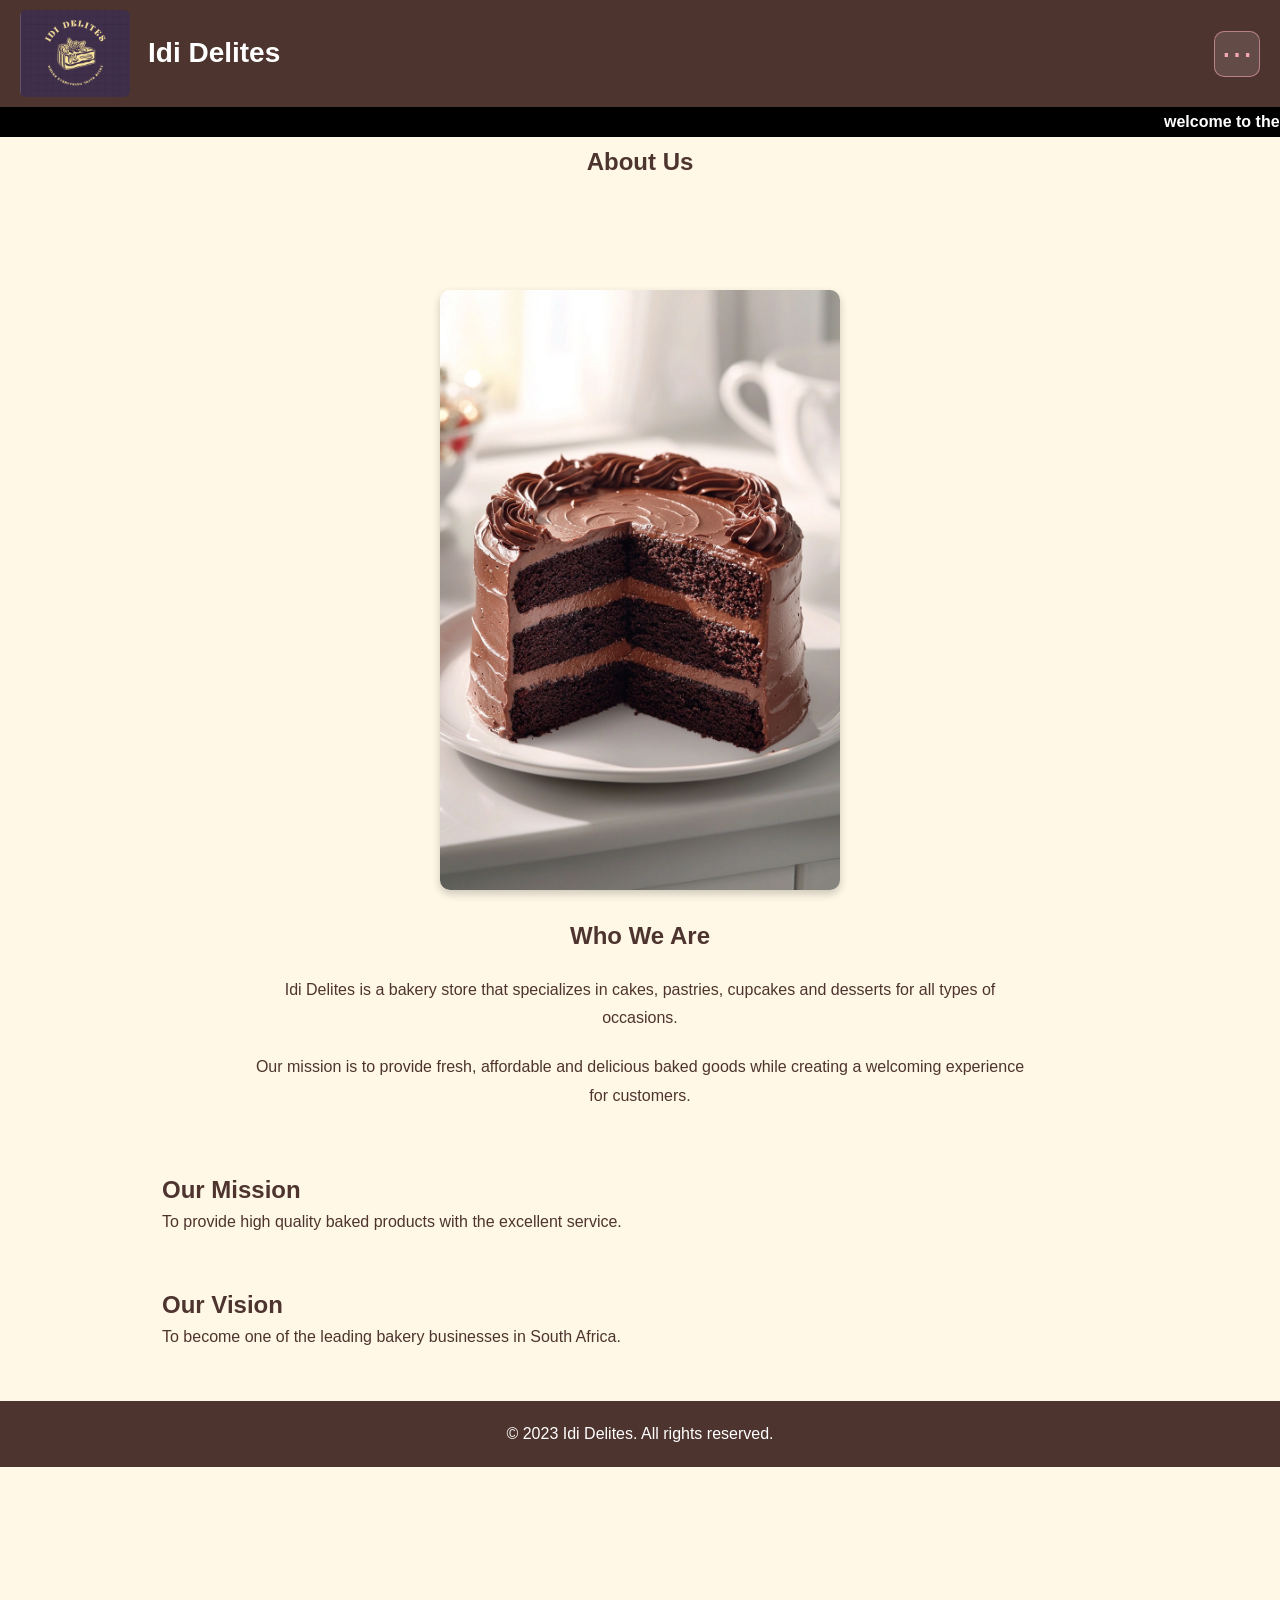
<file: about.html>
<!DOCTYPE html>
<html lang="en">
<head>
    <meta charset="UTF-8">
    <meta name="viewport" content="width=device-width, initial-scale=1.0">
    <meta http-equiv="Content-Security-Policy" content="default-src 'self'; script-src 'self'; style-src 'self' 'unsafe-inline'; img-src 'self' data:; frame-src https://www.google.com; font-src 'self'; connect-src 'self';">
    <title>About Us</title>
    
    <link rel="stylesheet" href="css/style.css">

</head>
<body>
    <header>
        <div class="logo">
            <img src="images/idi deletes.PNG" alt="Idi Delites Logo">
            <h1>Idi Delites</h1>
        </div>
        <button class="nav-toggle" aria-label="Toggle navigation">
            <span></span>
            <span></span>
            <span></span>
        </button>
        <nav class="main-nav">
            <ul>
                <li><a href="index.html">Home</a></li>
                <li><a href="about.html">About Us</a></li>
                <li><a href="contact.html">Contact Information</a></li>
                <li><a href="products.html">Products</a></li>
                <li><a href="equiry.html">Equiry</a></li>
            </ul>
        </nav>
    </header>

    <!--Welcome banner (shared) -->
    <div id="welcomeBanner">
        <span class="welcome-text">welcome to the Idi Delites Website</span>
    </div>

    <!--About banner-->
        <div class="page-banner">
            <h2>About Us</h2>
        </div>

        <!--About content-->
        <main>
        <section class="about-container">
            <div class="about-image">
                <img src="images/Chocolate-Cake.webp" alt="Bakery products">
            </div>
            <div class="about-content">
                <h2>Who We Are</h2>
                <p>Idi Delites is a bakery store that specializes in cakes, pastries, cupcakes and desserts for all types of occasions.</p>
                <p>Our mission is to provide fresh, affordable and delicious baked goods while creating a welcoming experience for customers.</p>
            </div>
        </section>

        <!---Mission statement-->
        <section class="mission-section">
            <div class="mission-card mission-hover">
                <h2>Our Mission</h2>
                <p>To provide high quality baked products with the excellent service.</p><br><br>
            </div>

            <div class="mission-card mission-hover">
                <h2>Our Vision</h2>
                <p>To become one of the leading bakery businesses in South Africa.</p><br><br>
            </div>
        </section>

        <!---Footer-->
        <footer>
            <p>&copy; 2023 Idi Delites. All rights reserved.</p>
        </footer>
    </main>

<section class="about-container"></section>

<section class="about-container fade-in"></section>

<section class="mission-section"></section>

<section class="mission-section fade-in"></section>

<script src="js/script.js"></script>


</body>
</html>
</file>
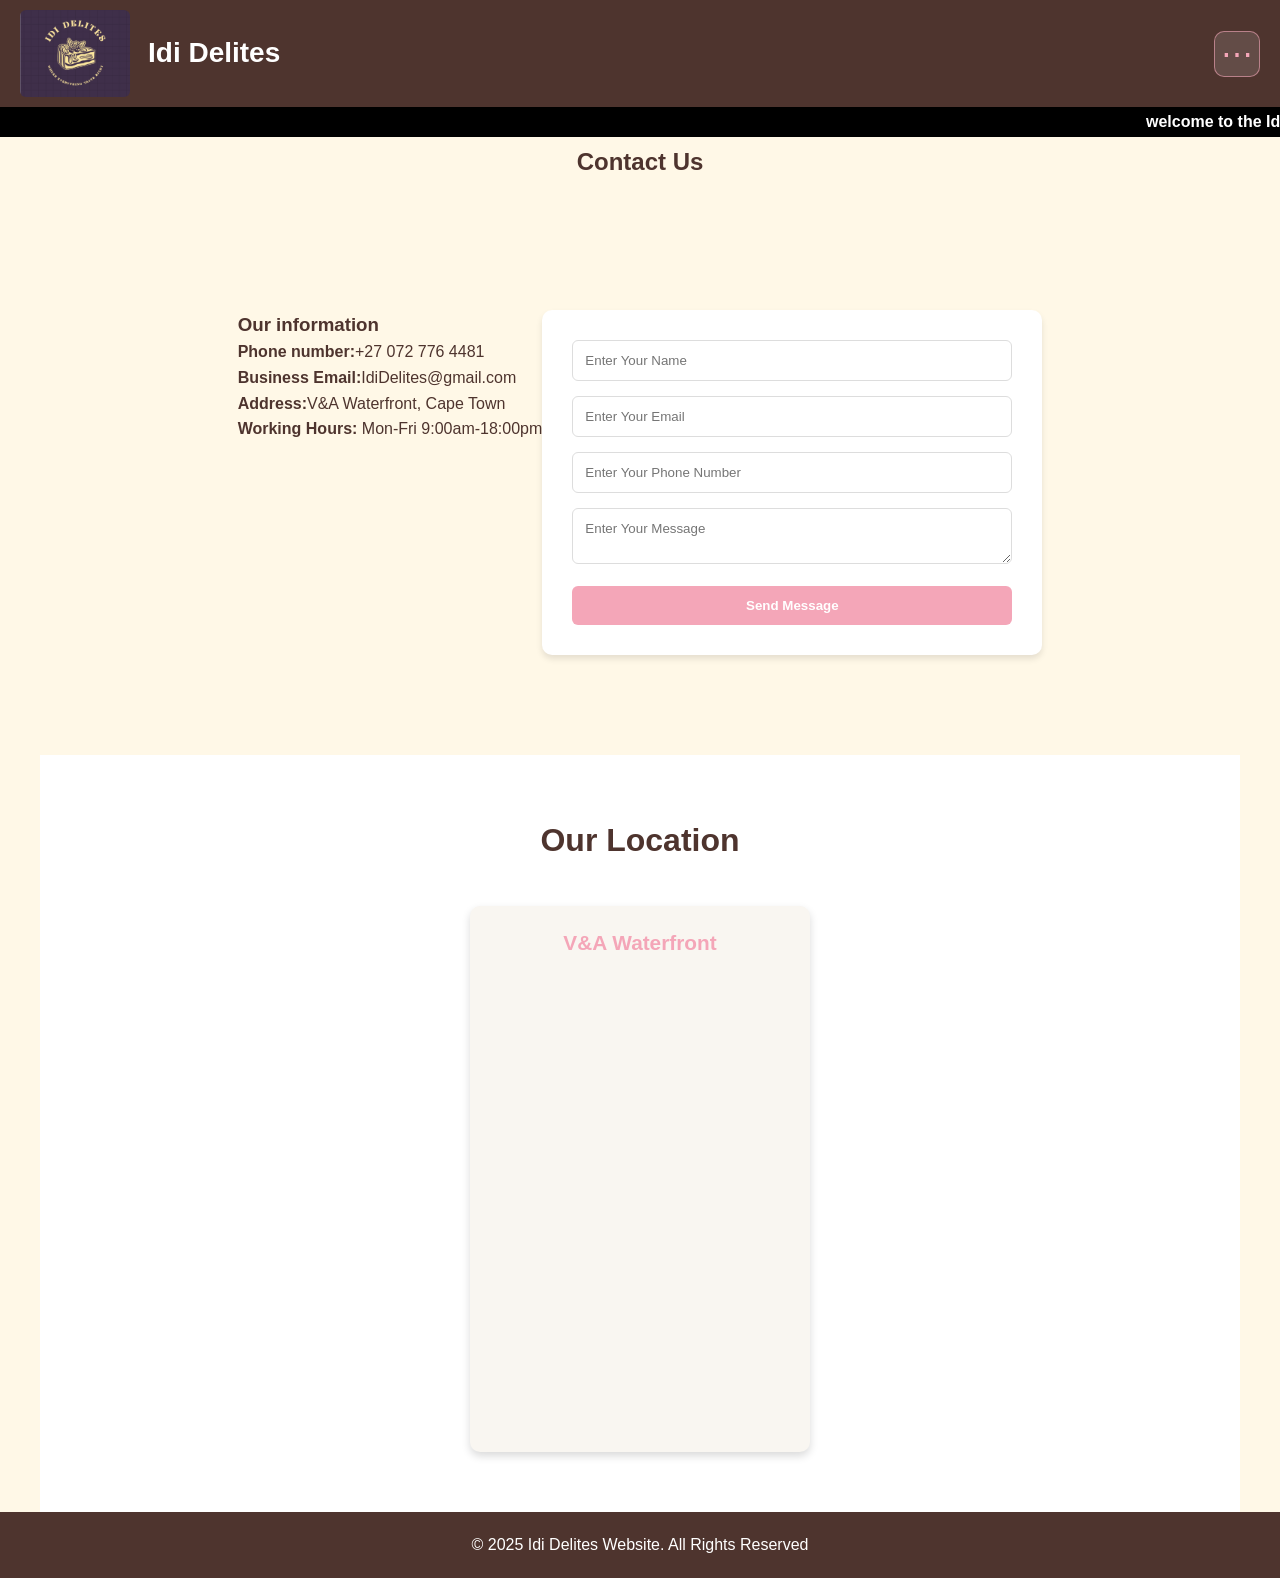
<file: contact.html>
<!DOCTYPE html>
<html lang="en">
<head>
    <meta charset="UTF-8">
    <meta name="viewport" content="width=device-width, initial-scale=1.0">
    <meta http-equiv="Content-Security-Policy" content="default-src 'self'; script-src 'self'; style-src 'self' 'unsafe-inline'; img-src 'self' data:; frame-src https://www.google.com; font-src 'self'; connect-src 'self';">
    <title>Contact Information</title>
  <link rel="stylesheet" href="css/style.css">
         
</head>
<body>
    <header>
        <div class="logo">
            <img src="images/idi deletes.PNG" alt="Idi Delites Logo">
            <h1>Idi Delites</h1>
        </div>
        <button class="nav-toggle" aria-label="Toggle navigation">
            <span></span>
            <span></span>
            <span></span>
        </button>
        <nav class="main-nav">
            <ul>
                <li><a href="index.html">Home</a></li>
                <li><a href="about.html">About Us</a></li>
                <li><a href="contact.html">Contact Information</a></li>
                <li><a href="products.html">Products</a></li>
                <li><a href="equiry.html">Equiry</a></li>
            </ul>
        </nav>
    </header>

    <!--Welcome banner (shared) -->
    <div id="welcomeBanner">
        <span class="welcome-text">welcome to the Idi Delites Website</span>
    </div>

    <!---Page Banner-->
    <div class="page-banner">
        <h2>Contact Us</h2>
    </div>

      <!--Contact Section-->
      <section class="contact-container">
        <div class="contact-info">
            <h3>Our information</h3>
        <p><strong>Phone number:</strong>+27 072 776 4481</p>
        <p><strong>Business Email:</strong>IdiDelites@gmail.com</p>
        <p><strong>Address:</strong>V&A Waterfront, Cape Town</p>
        <p><strong>Working Hours:</strong> Mon-Fri 9:00am-18:00pm</p>
  </div>
   
      <div class="contactForm">
        <form id="contactForm" autocomplete="on">
            <input type="text" id="name" placeholder="Enter Your Name" autocomplete="name" required>
            <input type="email" id="email" placeholder="Enter Your Email" autocomplete="email" required>
            <input type="tel" id="phone" placeholder="Enter Your Phone Number" autocomplete="tel" required>
            <textarea id="message" placeholder="Enter Your Message" required></textarea>
            <button type="submit">Send Message</button>
        </form>
      </div>
      </section>

    <!-- Google Maps Embedded -->
    <section class="maps-section">
        <h3>Our Location</h3>

        <!-- Maps Container -->
        <div class="maps-container">
            <div class="map-embed active" id="waterfront-map">
                <h4>V&A Waterfront</h4>
                <iframe src="https://www.google.com/maps/embed?pb=!1m18!1m12!1m3!1d13245.41589604224!2d18.413567560767152!3d-33.90628822139324!2m3!1f0!2f0!3f0!3m2!1i1024!2i768!4f13.1!3m3!1m2!1s0x1dcc6750cf9544a5%3A0x1dc3860578bb4780!2sV%26A%20Waterfront!5e0!3m2!1sen!2sza!4v1781880923105!5m2!1sen!2sza" width="600" height="450" style="border:0;" allowfullscreen="" loading="lazy" referrerpolicy="no-referrer-when-downgrade"></iframe>
            </div>
        </div>
    </section>
 <footer>&copy; 2025 Idi Delites Website. All Rights Reserved</footer>

    <script src="js/script.js"></script>

</body>
</html>
</file>
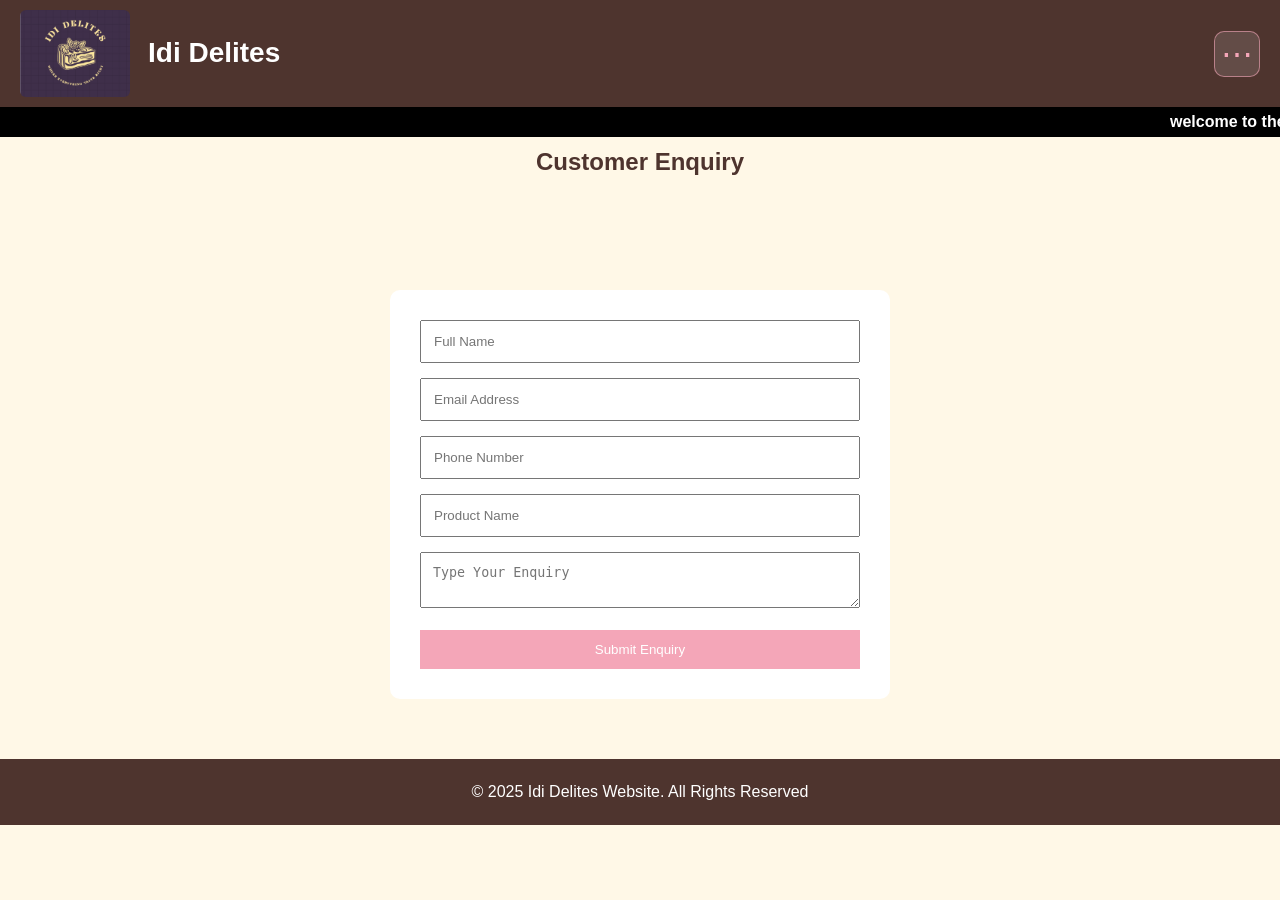
<file: equiry.html>
<!DOCTYPE html>
<html lang="en">
<head>
    <meta charset="UTF-8">
    <meta name="viewport" content="width=device-width, initial-scale=1.0">
    <meta http-equiv="Content-Security-Policy" content="default-src 'self'; script-src 'self'; style-src 'self' 'unsafe-inline'; img-src 'self' data:; frame-src https://www.google.com; font-src 'self'; connect-src 'self';">
    <title>Equiry</title>
    <link rel="stylesheet" href="css/style.css">
  
</head>
<body>
    <header>
        <div class="logo">
            <img src="images/idi deletes.PNG" alt="Idi Delites Logo">
            <h1>Idi Delites</h1>
        </div>
        <button class="nav-toggle" aria-label="Toggle navigation">
            <span></span>
            <span></span>
            <span></span>
        </button>
        <nav class="main-nav">
            <ul>
                <li><a href="index.html">Home</a></li>
                <li><a href="about.html">About Us</a></li>
                <li><a href="contact.html">Contact Information</a></li>
                <li><a href="products.html">Products</a></li>
                <li><a href="equiry.html">Equiry Form</a></li>
            </ul>
        </nav>
    </header>

    <!--Welcome banner (shared) -->
    <div id="welcomeBanner">
        <span class="welcome-text">welcome to the Idi Delites Website</span>
    </div>

    <!---Page Banner-->
    <div class="page-banner">
        <h2>Customer Enquiry</h2>
    </div>

    <!--Enquiry Form-->
    <section class="enquiry-container">
        <form id="enquiryForm" autocomplete="on">
            <input type="text" id="name" placeholder="Full Name" autocomplete="name" required>
            <input type="email" id="email" placeholder="Email Address" autocomplete="email" required>
            <input type="tel" id="phone" placeholder="Phone Number" autocomplete="tel" required>
            <input type="text" id="product" placeholder="Product Name" autocomplete="off" required>
            <textarea id="message" placeholder="Type Your Enquiry" required></textarea>
            <button type="submit">Submit Enquiry</button>
        </form>
    </section>

    <!--Footer-->
    <footer>&copy; 2025 Idi Delites Website. All Rights Reserved</footer>

    <script src="js/script.js"></script>
</body>
</html>
</file>
<file: css/style.css>
/*Reset*/
* {
    margin: 0;
    padding: 0;
    box-sizing: border-box;
}

/*Body*/
body {
    font-family: Arial, sans-serif;
    font-size: 1 rem;
    line-height: 1.6;
    background-color:#FFF8E7;
    color:#4e342e;
}

/*Header*/
header{
    background-color: #4e342e;
    color: white;
    display: flex;
    justify-content: space-between;
    align-items: center;
    padding: 10px 20px;
    flex-wrap: nowrap;
    gap: 20px;
    position: relative;
}
.logo{
    display: flex;
    align-items: center;
    gap: 10px;
    flex-shrink: 0;
}
.logo img{
    width: 110px; /* bigger logo */
    height: auto;
    display: block;
    border-radius: 6px;
}
.logo h1{
    font-size: 1.75rem;
    margin: 0;
    padding: 0 8px;
    white-space: nowrap;
}
/*Navigation*/
nav{
    background-color: transparent;
    width: auto;
    padding: 0;
    display: flex;
    justify-content: flex-end;
}

nav ul{
    list-style: none;
    display: flex;
    gap: 18px;
    flex-wrap: nowrap;
    align-items: center;
    margin: 0;
    padding: 0;
}
nav ul li a{
    color: #F4A6B8;
    text-decoration: none;
    font-weight: 700;
    padding: 10px 14px;
    border-radius: 6px;
    font-size: 1.05rem;
    white-space: nowrap;
}
nav ul li a:hover{
    color: #F4A68B;
}
.nav-toggle{
    display: flex !important;
    flex-direction: column;
    justify-content: center;
    align-items: center;
    background: rgba(255, 255, 255, 0.1);
    border: 1px solid rgba(244, 166, 184, 0.6);
    border-radius: 10px;
    cursor: pointer;
    padding: 8px;
    width: 46px;
    height: 46px;
    position: relative;
    z-index: 5;
    flex-shrink: 0;
}
.nav-toggle span{
    display: block;
    width: 28px;
    height: 5px;
    margin: 4px 0;
    background-color: #F4A6B8;
    border-radius: 4px;
    transition: transform 0.3s ease, opacity 0.3s ease;
}
.nav-toggle:hover{
    background: rgba(255, 255, 255, 0.2);
}
.nav-toggle.open span:nth-child(1){
    transform: translateY(10px) rotate(45deg);
}
.nav-toggle.open span:nth-child(2){
    opacity: 0;
}
.nav-toggle.open span:nth-child(3){
    transform: translateY(-10px) rotate(-45deg);
}
.nav-toggle.open span:nth-child(1){
    transform: translateY(10px) rotate(45deg);
}
.nav-toggle.open span:nth-child(2){
    opacity: 0;
}
.nav-toggle.open span:nth-child(3){
    transform: translateY(-10px) rotate(-45deg);
}
.main-nav{
    overflow: hidden;
    transition: transform 0.3s ease, max-height 0.3s ease, opacity 0.3s ease;
    display: none;
    max-height: 0;
    opacity: 0;
}
.main-nav.active{
    display: block;
    max-height: 400px;
    transform: none;
    opacity: 1;
}

.page-banner{
    padding: 28px 20px;
    margin-top: 8px;
    margin-bottom: 20px;
    text-align: center;
    width: 100%;
}

#welcomeBanner{
    position: absolute;
    left: 0;
    width: 100%;
    background-color: #000 !important; /* full-width pure black */
    color: #fff !important;
    opacity: 1;
    padding: 6px 0;
    z-index: 9999; /* ensure it sits above other content */
    overflow: hidden;
}

#welcomeBanner .welcome-text{
    position: absolute;
    top: 50%;
    transform: translateY(-50%);
    left: 100%;
    white-space: nowrap;
    color: white;
    padding: 0 16px;
    font-size: 1rem;
}

@media (max-width: 768px) {
    header{
        justify-content: space-between;
        align-items: center;
        gap: 10px;
        flex-wrap: nowrap;
    }
    .nav-toggle{
        display: block;
    }
    .main-nav{
        position: absolute;
        top: 100%;
        right: 0;
        width: 100%;
        max-height: 0;
        transform: translateX(100%);
        transition: transform 0.3s ease, max-height 0.3s ease;
    }
    .main-nav.active{
        max-height: 320px;
        transform: translateX(0);
    }
    nav ul{
        flex-direction: column;
        align-items: center;
        gap: 12px;
        padding: 12px 0;
    }
    nav ul li a{
        width: 100%;
        text-align: center;
    }
}

main{
    max-width: 980px;
    margin: 0 auto;
    padding: 0 12px 40px;
}

/*Hero Section*/
.hero{
    height: 500px;
    background-image: url("images/Chocolate-Cake.jpg");
    background-size: cover;
    background-position: center;
    display: flex;
    justify-content: center;
    align-items: center;
}
.hero-text{
    background-color: rgb(0,0,0,0.6);
    color: white;
    padding: 40px;
    border-radius: 10px;
    text-align: center;
}
.hero-text h2{
    font-size: 45px;
    margin-bottom: 20px;
}
.hero-text p{
    margin-bottom: 20px;
}
.btn{
    display: inline-block;
    background-color: #f4a6b8;
    color: white;
    padding: 12px 25px;
    text-decoration: none;
    border-radius: 5px;
    font-weight: bold;
    transition: 0.3s;
}
.btn:hover{
    background-color: #e88ba0;
}
.btn:active{
    transform: scale(0.95);
}
    

/*Products Section*/
.featured-products, .products-page{
    padding: 60px 20px;
    text-align: center;
}

.featured-products h2{
    margin-bottom: 24px;
}

.products-container, .products-page{
    display: grid;
    grid-template-columns: repeat(3, 1fr);
    justify-content: center;
    gap: 12px;
    flex-wrap: nowrap;
    overflow-x: auto;
    -webkit-overflow-scrolling: touch;
    margin: 0 auto;
}

.product-card{
    background-color: white;
    flex: 0 0 260px;
    max-width: 260px;
    padding: 20px;
    border-radius: 10px;
    box-shadow: 0px 0px 10px rgba(0,0,0,0.1);
}

.product-card img{
    width: 100%;
    max-width: 220px;
    height: auto;
    object-fit: cover;
    display: block;
    margin: 0 auto;
    border-radius: 10px;
}

.product-card h3{
    margin-top: 15px;
}

.product-card p{
    margin: 15px 0;
}

.product-card button{
    background-color: #5c3d2e;
    color: white;
    border: none;
    padding: 10px 20px;
    cursor: pointer;
}

.product-card button :hover{
    background-color: #e88ba0;
    color: white;
}
.product-card button:active{
    transform: scale(0.95);
}

/*About Us*/
.about-preview, .about-container{
    padding: 60px 20px;
    text-align: center;
}

.about-container{
    display: flex;
    flex-direction: column;
    align-items: center;
    gap: 20px;
}

.about-image img{
    width: 100%;
    max-width: 400px;
    height: auto;
    border-radius: 10px;
    box-shadow: 0px 4px 8px rgba(0,0,0,0.2);
}

.about-content{
    max-width: 800px;
    padding: 0 12px;
    text-align: center;
}

.about-container p{
    margin-top: 20px;
    line-height: 1.8;
}

/*Contact Us*/
.contact-container{
    display: flex;
    justify-content: center;
    margin: 40px;
    padding: 60px 20px;
    flex-wrap: wrap;
 }

.contact-info input, .contact-info textarea{
    background-color: white;
    padding: 30px;
    border-radius: 10px;
    width: 350px;
}

.contact-form input, .contact-form textarea{
    width: 100%;
    padding: 12px;
    margin-bottom: 15px;
}

.contact-form button{
    width: 100%;
    padding: 12px;
    background-color: #f4a6b8;
    color: white;
    border: none;
}
.contact-form button:hover{
    background-color: #f4a6b8;
    color: white;
}
.contact-form button:active{
    transform: scale(0.98);
}

/* Contact Form Styling - Match Enquiry Form */
.contactForm{
    background-color: white;
    width: 500px;
    padding: 30px;
    border-radius: 10px;
    box-shadow: 0 4px 6px rgba(0, 0, 0, 0.1);
}

.contactForm input, .contactForm textarea{
    width: 100%;
    padding: 12px;
    margin-bottom: 15px;
    border: 1px solid #ddd;
    border-radius: 6px;
    font-family: Arial, sans-serif;
}

.contactForm button{
    width: 100%;
    padding: 12px;
    background-color: #f4a6b8;
    color: white;
    border: none;
    border-radius: 6px;
    font-weight: bold;
    cursor: pointer;
}

.contactForm button:hover{
    background-color: #e88ba0;
}

.contactForm button:active{
    transform: scale(0.98);
}

.form-message {
    margin-top: 14px;
    padding: 12px 14px;
    border-radius: 10px;
    font-size: 0.95rem;
    line-height: 1.5;
}

.form-message.success {
    background-color: #e9f7ef;
    color: #1f6042;
    border: 1px solid #b7dec2;
}

.form-message.error {
    background-color: #fdecea;
    color: #8a1f1f;
    border: 1px solid #f1c0c0;
}

.form-message.loading {
    background-color: #fff5e5;
    color: #7a5800;
    border: 1px solid #f3d1a2;
}

/*Enqiry Form*/
.enquiry-container{
    display: flex;
    flex-direction: column;
    align-items: center;
    justify-content: center;
    padding: 60px 20px;
    width: 100%;
}

.enquiry-container form{
    background-color: white;
    width: 500px;
    padding: 30px;
    border-radius: 10px;
}

.enquiry-container input, .enquiry-container textarea{
    width: 100%;
    padding: 12px;
    margin-bottom: 15px;
}

.enquiry-container button{
    width: 100%;
    padding: 12px;
    background-color: #f4a6b8;
    color: white;
    border: none;
}

/*Footer*/
footer{
    background-color:#4e342e;
    color: white;
    text-align: center;
    padding: 20px;
    width: 100vw;
    margin-left: calc(-50vw + 50%);
}

/*Responsive Dessign*/
/*Tablets*/
@media screen and  (max-width:768px){
    header{
        flex-direction: column;
    }
    .products-container, .products-page{
        grid-template-columns: repeat(2, 1fr);
    }
    
    nav ul{
        flex-direction: column;
        text-align: center;
        margin-top: 15px;
    }
    .hero-text h2{
        font-size: 30px;
    }
}
/*Mobile*/
@media screen and (max-width: 480px){
    .products-container, .products-page{
        grid-template-columns:1fr;
    }
    .hero-text h2{
        font-size: 24px;
    }
    .hero-text p{
        font-size: 16px;
    }
    .btn{
        display: block;
        width: 100%;
}
}

.fade-in{
     opacity: 0;
     transform: translateY(30px);
     transition: all 0.8s ease;
}

.fade-in.show{
    opacity: 1;
    transform: translateY(0);
}

.missio-hover{
    transition: 0.3s;
    cursor: pointer;
}

.mission-hover:hover{
    transform:translateY(-10px);
}

#SearchInput{
    width: 80%;
    max-width:400px;
    padding: 12px;
    display:block;
    margin:20px auto;
    border:2px solid #c68e17;
    border-radius:5px;
}

#welcomeBanner{
    background-color: #4e342e;
    color: white;
    font-size: 24px;
    font-weight: bold;
padding:15px;
position: relative;
white-space: nowrap;
overflow:hidden;
}

@media (min-width: 769px) {
    /* ensure desktop shows nav inline */
    .main-nav{
        position: static;
        transform: none;
        max-height: 0;
        display: none;
    }
    .main-nav.active{
        display: block;
        max-height: none;
    }
    nav ul{
        flex-direction: row;
    }
}

.nav-toggle{
    display: flex !important;
    align-items: center;
    justify-content: center;
    background: rgba(255, 255, 255, 0.12);
    border: 1px solid rgba(244, 166, 184, 0.6);
    border-radius: 10px;
    cursor: pointer;
    padding: 8px;
    width: 46px;
    height: 46px;
    min-width: 46px;
    min-height: 46px;
}
.nav-toggle::before{
    content: "⋯";
    display: inline-block;
    font-size: 32px;
    color: #F4A6B8;
    line-height: 1;
}
.nav-toggle.open::before{
    content: "✕";
}
.nav-toggle span{
    display: none !important;
}

/* ===== GALLERY SECTION ===== */
.gallery-section {
    padding: 60px 20px;
    text-align: center;
    background-color: #f9f6f1;
}

.gallery-section h2 {
    font-size: 2.5rem;
    margin-bottom: 40px;
    color: #4e342e;
}

.gallery-grid {
    display: grid;
    grid-template-columns: repeat(auto-fit, minmax(250px, 1fr));
    gap: 20px;
    max-width: 1200px;
    margin: 0 auto;
}

.gallery-item {
    position: relative;
    overflow: hidden;
    border-radius: 10px;
    box-shadow: 0 4px 8px rgba(0, 0, 0, 0.15);
    transition: transform 0.3s ease, box-shadow 0.3s ease;
    aspect-ratio: 1 / 1;
}

.gallery-item:hover {
    transform: scale(1.05);
    box-shadow: 0 8px 16px rgba(0, 0, 0, 0.25);
}

.gallery-item img {
    width: 100%;
    height: 100%;
    object-fit: cover;
    cursor: pointer;
    transition: filter 0.3s ease;
}

.gallery-item img:hover {
    filter: brightness(1.1);
}

/* ===== LIGHTBOX MODAL ===== */
.lightbox {
    display: none;
    position: fixed;
    top: 0;
    left: 0;
    width: 100%;
    height: 100%;
    background-color: rgba(0, 0, 0, 0.9);
    z-index: 1000;
    align-items: center;
    justify-content: center;
    flex-direction: column;
}

.lightbox.active {
    display: flex;
}

.lightbox-image {
    max-width: 90%;
    max-height: 70vh;
    object-fit: contain;
    animation: slideIn 0.3s ease;
}

.lightbox-caption {
    color: white;
    font-size: 1.2rem;
    margin-top: 20px;
    text-align: center;
}

.close-lightbox {
    position: absolute;
    top: 20px;
    right: 30px;
    font-size: 40px;
    color: white;
    cursor: pointer;
    transition: transform 0.2s ease;
}

.close-lightbox:hover {
    transform: scale(1.2);
}

.lightbox-nav {
    display: flex;
    gap: 20px;
    margin-top: 20px;
}

.prev-image,
.next-image {
    background-color: rgba(255, 255, 255, 0.2);
    color: white;
    border: 2px solid white;
    padding: 12px 20px;
    font-size: 24px;
    cursor: pointer;
    border-radius: 5px;
    transition: background-color 0.3s ease;
}

.prev-image:hover,
.next-image:hover {
    background-color: rgba(255, 255, 255, 0.4);
}

@keyframes slideIn {
    from {
        opacity: 0;
        transform: scale(0.8);
    }
    to {
        opacity: 1;
        transform: scale(1);
    }
}

/* ===== GOOGLE MAPS SECTION ===== */
.maps-section {
    padding: 60px 20px;
    max-width: 1200px;
    margin: 0 auto;
    background-color: white;
}

.maps-section h3 {
    text-align: center;
    font-size: 2rem;
    margin-bottom: 40px;
    color: #4e342e;
}

.maps-container {
    display: flex;
    justify-content: center;
    align-items: center;
    gap: 30px;
}

.map-embed {
    display: none;
    background-color: #f9f6f1;
    padding: 20px;
    border-radius: 10px;
    box-shadow: 0 4px 8px rgba(0, 0, 0, 0.15);
    animation: fadeIn 0.3s ease;
}

.map-embed.active {
    display: block;
}

.map-embed h4 {
    color: #f4a6b8;
    font-size: 1.3rem;
    margin-bottom: 15px;
    text-align: center;
}

.map-embed iframe {
    width: 100%;
    max-width: 600px;
    height: 450px;
    border-radius: 8px;
}

@keyframes fadeIn {
    from {
        opacity: 0;
    }
    to {
        opacity: 1;
    }
}

/* Responsive Maps */
@media (max-width: 768px) {
    .maps-container {
        flex-direction: column;
    }

    .map-embed iframe {
        height: 300px;
    }

    .maps-section h3 {
        font-size: 1.5rem;
    }
}
</file>
